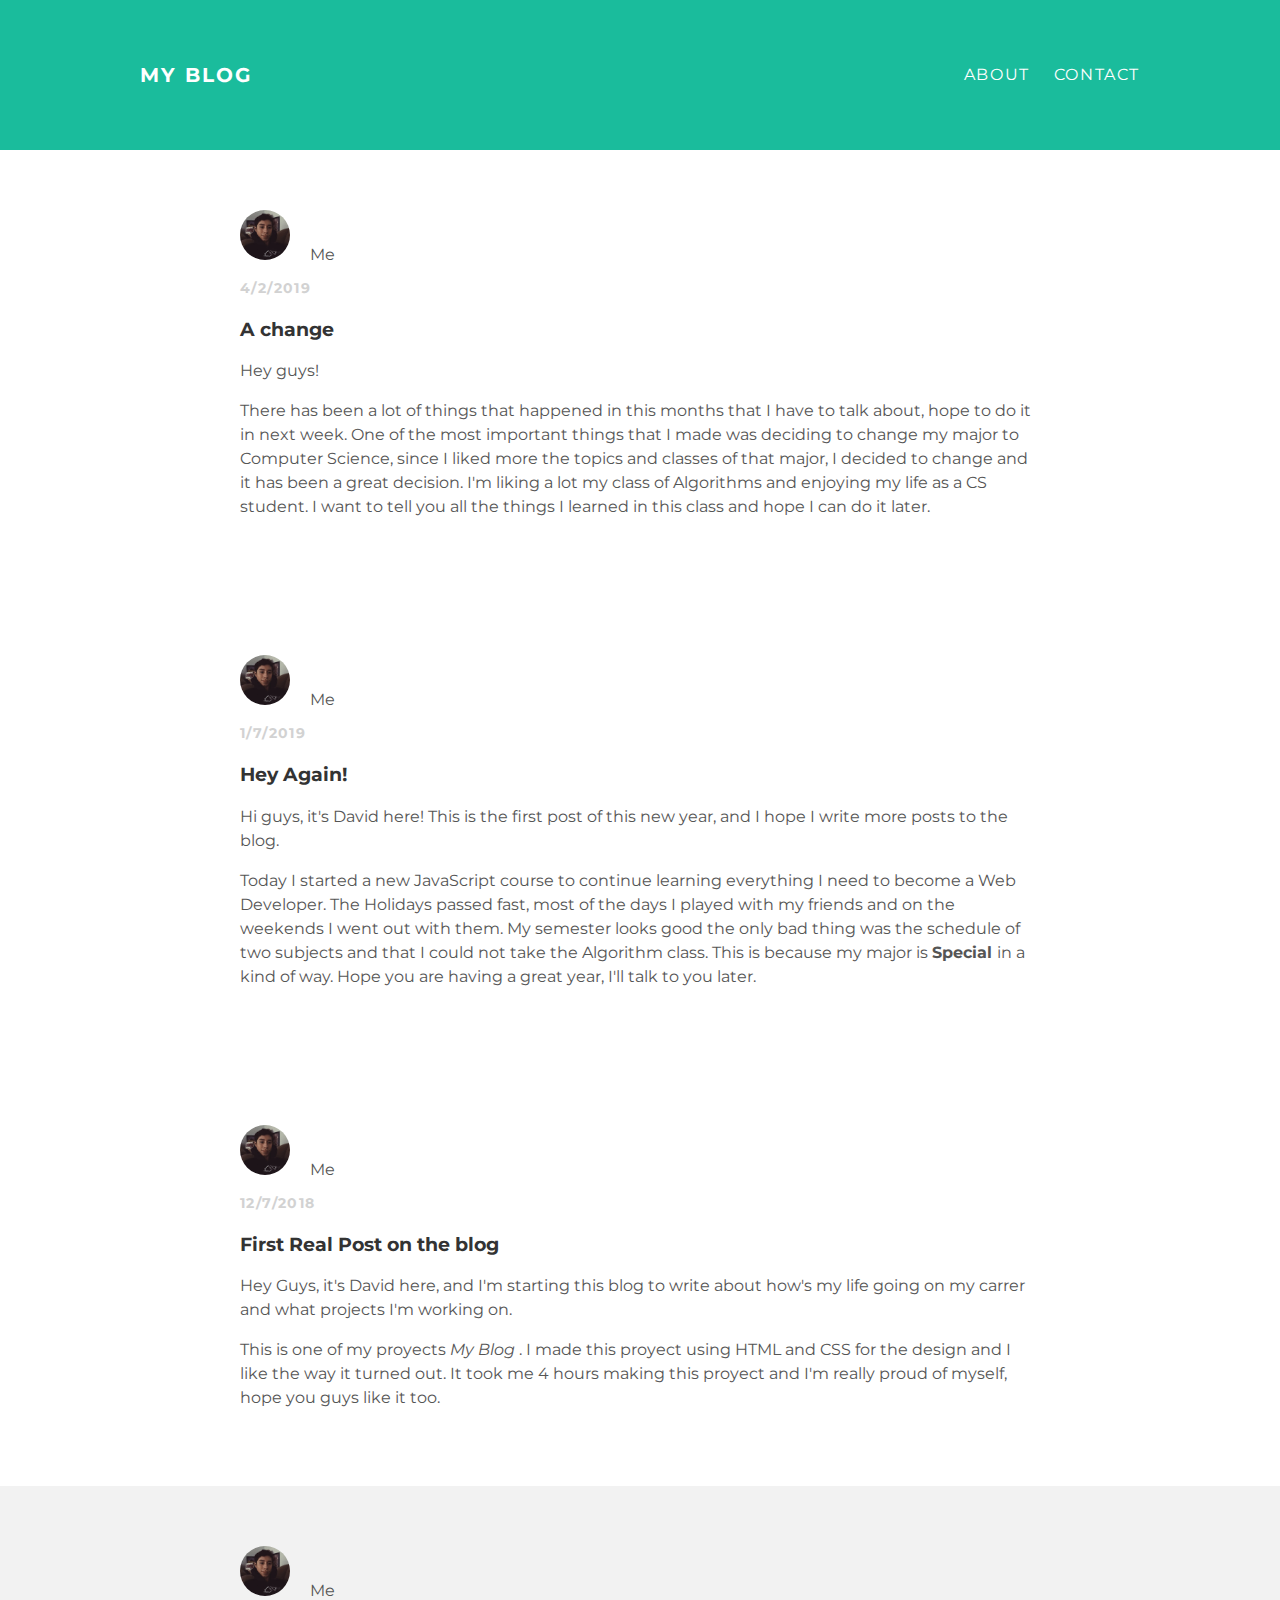
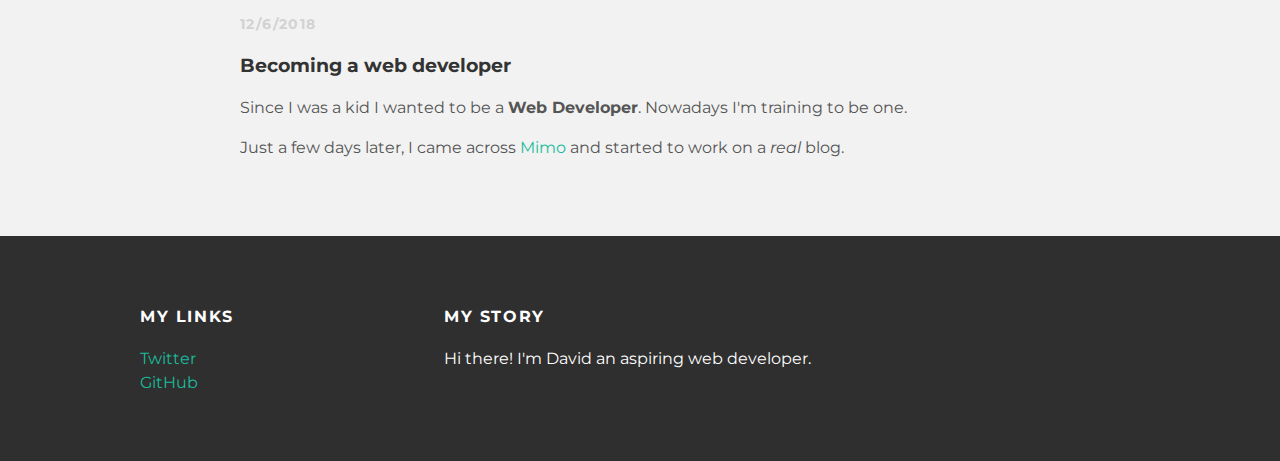
<file: index.html>
<!DOCTYPE html>
<html>
    <head>
        <title>My Blog</title>
        <link rel="stylesheet" type="text/css" href="styles.css">
        <link rel="shortcut icon" type="image/png" href="favicon.png">
    </head>
        <body>
       
            <div id="header">
                <div class="container">
                    <a id="header-title" href="index.html">My Blog</a>
                    <ul id="header-nav">
                        <li><a href="about.html">About</a></li>
                        <li><a href="mailto:davidcantumartinez@gmail.com">Contact</a></li>
                    </ul>
                </div>
            </div>

                        
            <div id="content">
                <div class="post-container">
                    <div class="post">
                        <div class="post-author">
                            <img src="me.png">
                            <span>Me</span>
                        </div>
                            <p class ="post-date">4/2/2019</p>
                            <h3 class="post-title"> A change </h3>
                            <div class="post-content">
                                <p>
                                    Hey guys!
                                </p>

                                <p>
                                    There has been a lot of things that happened in this months that I have to talk about, hope to do it in next week. 
                                    One of the most important things that I made was deciding to change my major to Computer Science, since I liked more 
                                    the topics and classes of that major, I decided to change and it has been a great decision. I'm liking a lot my class 
                                    of Algorithms and enjoying my life as a CS student. I want to tell you all the things I learned in this class and hope 
                                    I can do it later. 
                            </div>
                        </div>
                    </div>

            
            <div id="content">
                <div class="post-container">
                    <div class="post">
                        <div class="post-author">
                            <img src="me.png">
                            <span>Me</span>
                        </div>
                            <p class ="post-date">1/7/2019</p>
                            <h3 class="post-title"> Hey Again! </h3>
                            <div class="post-content">
                                <p>
                                    Hi guys, it's David here! This is the first post of this new year, and I hope I write more posts to the blog.
                                </p>

                                <p>
                                    Today I started a new JavaScript course to continue learning everything I need to become a Web Developer. The Holidays passed
                                    fast, most of the days I played with my friends and on the weekends I went out with them. My semester looks good the only bad 
                                    thing was the schedule of two subjects and that I could not take the Algorithm class. This is because my major is <strong> Special </strong>
                                    in a kind of way. Hope you are having a great year, I'll talk to you later.
                                </p>
                            </div>
                        </div>
                    </div>
        

            <div id="content">
                    <div class="post-container">
                        <div class="post">
                            <div class="post-author">
                                <img src="me.png">
                                <span>Me</span>
                            </div>
                                <p class ="post-date">12/7/2018</p>
                                <h3 class="post-title">First Real Post on the blog </h3>
                                <div class="post-content">
                                    <p>
                                        Hey Guys, it's David here, and I'm starting this blog to write about how's my 
                                        life going on my carrer and what projects I'm working on. 
                                    </p>
    
                                    <p>
                                        This is one of my proyects <em>My Blog </em>. I made this proyect using HTML and CSS for the
                                        design and I like the way it turned out. It took me 4 hours making this proyect and I'm really 
                                        proud of myself, hope you guys like it too. 
                                    </p>
                                </div>
                            </div>
                        </div>
            
            
                <div class="post-container">
                    <div class="post">
                        <div class="post-author">
                            <img src="me.png">
                            <span>Me</span>
                        </div>
                            <p class ="post-date">12/6/2018</p>
                            <h3 class="post-title">Becoming a web developer</h3>
                            <div class="post-content">
                                <p>
                                    Since I was a kid I wanted to be a <strong> Web Developer</strong>. 
                                    Nowadays I'm training to be one.
                                </p>

                                <p>
                                    Just a few days later, I came across <a href="https://getmimo.com">Mimo</a> and started to work
                                    on a <em> real </em> blog.
                                </p>
                            </div>
                        </div>
                    </div>
                </div>
    
            <div id="footer">
                <div class="container">
                        <div class="column">
                            <h4>My Links</h4>
                            <p>
                                <a href="https://twitter.com/thenewcody">Twitter</a>
                                <br>
                                <a href="https://github.com/codyvi">GitHub</a>
                            </p>
                        </div>
                        <div class="column">
                            <h4>My Story</h4>
                            <p>
                                Hi there! I'm David an aspiring web developer. 
                            </p>
                        </div>
                </div>
            </div>
        </body>
</html>
</file>
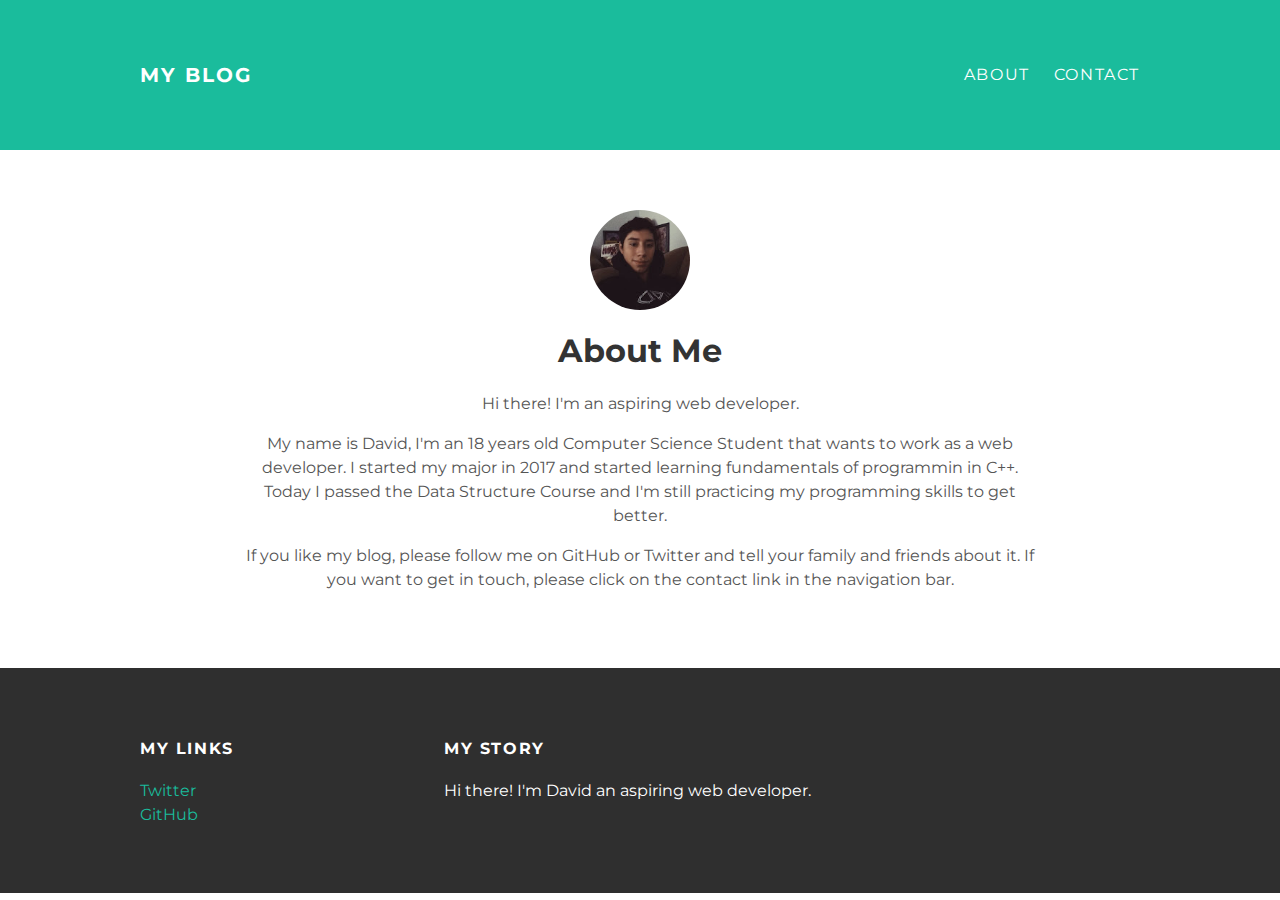
<file: about.html>
<!DOCTYPE html>
<html>
    <head>
        <title>My Blog</title>
        <link rel="stylesheet" type="text/css" href="styles.css">
        <link rel="shortcut icon" type="image/png" href="about.png">
    </head>
        <body>
        <div id="header">
                 <div class="container">
                       <a id="header-title" href="index.html">My Blog</a>
                       <ul id="header-nav">
                             <li><a href="about.html">About</a></li>
                             <li><a href="mailto:davidcantumartinez@gmail.com">Contact</a></li>
                       </ul>
                     </div>
                </div>

            <div id="content">
                <div class="container">
                    <div class="about">
                        <div class="about-author">
                            <img src="me.png">
                        </div>
                            <h1 class="about-title">About Me</h1>
                            <div class="about-content">
                                <p>
                                    Hi there! I'm an aspiring web developer.
                                </p>

                                <p>
                                    My name is David, I'm an 18 years old Computer Science Student that wants to work as 
                                    a web developer. I started my major in 2017 and started learning fundamentals of programmin in C++.
                                    Today I passed the Data Structure Course and I'm still practicing my programming skills to get better.
                                </p>

                                <p>
                                    If you like my blog, please follow me on GitHub or Twitter and tell your family and friends 
                                    about it. If you want to get in touch, please click on the contact link in the navigation bar.
                                </p>
                            </div>
                        </div>
                    </div>
                </div>
    
            <div id="footer">
                <div class="container">
                        <div class="column">
                            <h4>My Links</h4>
                            <p>
                                <a href="https://twitter.com/thenewcody">Twitter</a>
                                <br>
                                <a href="https://github.com/codyvi">GitHub</a>
                            </p>
                        </div>
                        <div class="column">
                            <h4>My Story</h4>
                            <p>
                                Hi there! I'm David an aspiring web developer.
                            </p>
                        </div>
                </div>
            </div>
        </body>
</html>
</file>
<file: styles.css>
@import url(http://fonts.googleapis.com/css?family=Montserrat:400,700);

body{
    color: #555;
    margin: 0;

    font-family: 'Montserrat', sans-serif;
}

#header{
    background-color: #1abc9c;
    height: 150px;
    line-height: 150px;
}

#header-title{
    display: block;
    float: left;

    font-size: 20px;
    font-weight: bold;
}

#header-nav{
    display: block;
    float: right;
    margin-top: 0;
}

#header-nav li{
 display: inline; 
 padding-left: 20px;  
}

.container{
    max-width: 1000px;
    margin: 0 auto;
}

#header a{
    color: white;
    text-decoration: none;

    text-transform: uppercase;
    letter-spacing: 0.1em;
}

#header a:hover{
    color: #222;
}

#footer{
    background-color: #2f2f2f;
    padding: 50px 0;
}

.column {
    min-width: 300px;
    display: inline-block;
    vertical-align: top;
}

#footer h4{
    color: white;
    text-transform: uppercase;
    letter-spacing: 0.1em;
}

#footer p{
    color: white;
}

a{
    color: #1abc9c;
    text-decoration: none;
}

a:hover{
    color: #F6A623;
}

.post, .about{
    max-width: 800px;
    margin: 0 auto;
    padding: 60px 0;
}

.post-author img{
    width: 50px;
    height: 50px;
    vertical-align: center;
}

.about-author img{
    width: 100px;
    height: 100px;
    vertical-align: middle;
}

.post-author span{
    margin-left: 16px; 
}

.post-date{
    color: #D2D2D2;

    font-size: 14px;
    font-weight: bold;

    text-transform: uppercase;
    letter-spacing: 0.1em;
}

h1, h2, h3, h4{
    color: #333;
}

p{
    line-height: 1.5;
}

.about{
    text-align: center;
}

.post-author img, .about-author img{
    border-radius: 50%;
}
.post-container:nth-child(even)
{
    background-color: #f2f2f2;
}
</file>
